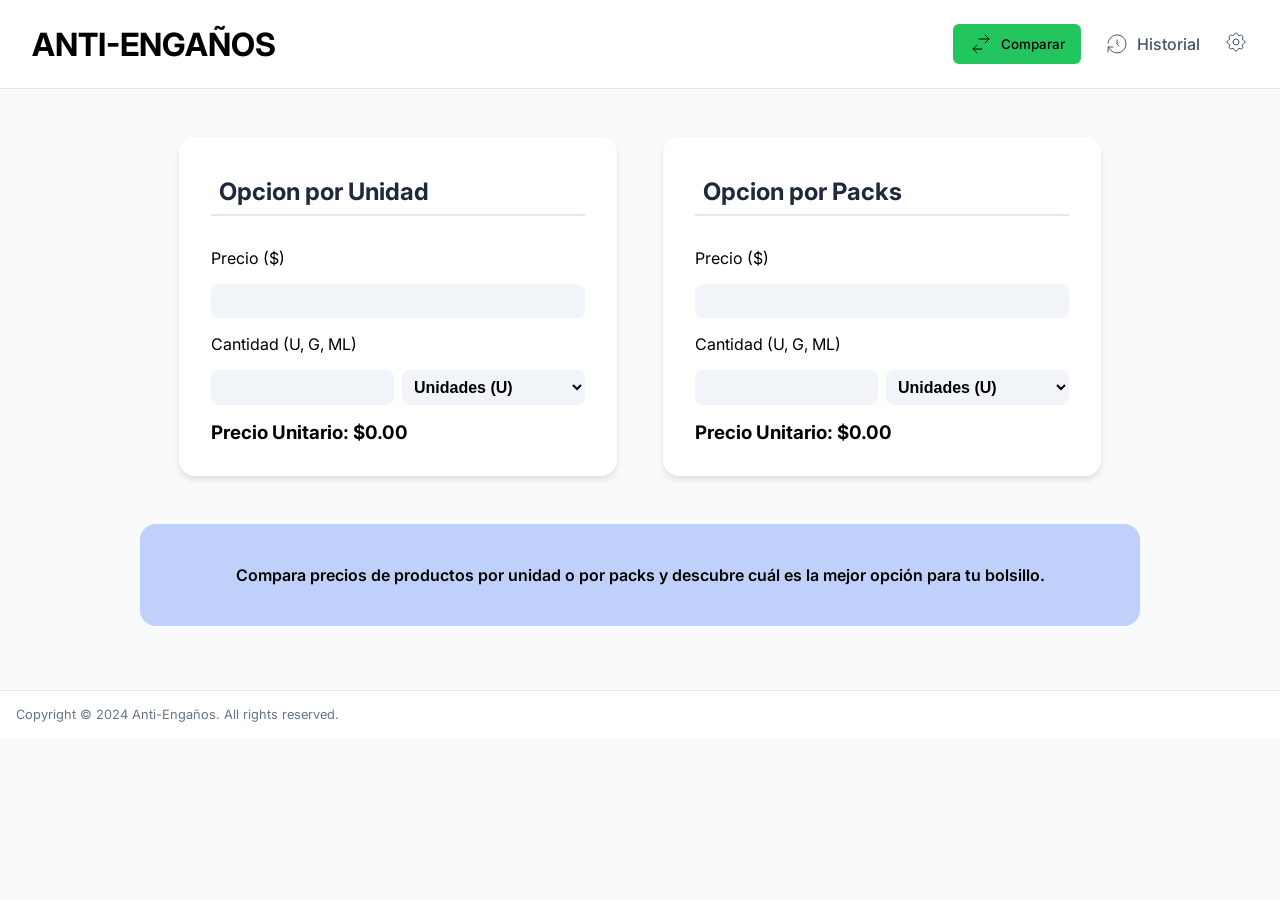
<file: page/index.html>
<!doctype html>
<html lang="en">
  <head>
    <meta charset="UTF-8" />
    <meta name="viewport" content="width=device-width, initial-scale=1.0" />
    <title>Anti-Engaños</title>

    <!--CSS-->
    <link rel="stylesheet" href="../styles/styles.css" />
    <!--FUENTE-->
    <link rel="preconnect" href="https://fonts.googleapis.com" />
    <link rel="preconnect" href="https://fonts.gstatic.com" crossorigin />
    <link
      href="https://fonts.googleapis.com/css2?family=Inter:ital,opsz,wght@0,14..32,100..900;1,14..32,100..900&display=swap"
      rel="stylesheet"
    />

    <script defer src="../app/app.js"></script>
  </head>
  <body>
    <!-- CABEZERA DE LA PÁGINA -->
    <header>
      <h1 class="titulo-principal">ANTI-ENGAÑOS</h1>
      <!-- BARRA DE NAVEGACIÓN -->
      <nav class="barra-nav">
        <ul>
          <li>
            <button href="#" class="boton-comparar">
              <svg
                xmlns="http://www.w3.org/2000/svg"
                width="24"
                height="24"
                viewBox="0 0 24 24"
                fill="none"
                stroke="currentColor"
                stroke-width="1"
                stroke-linecap="round"
                stroke-linejoin="round"
                class="icon icon-tabler icons-tabler-outline icon-tabler-switch-horizontal"
              >
                <path stroke="none" d="M0 0h24v24H0z" fill="none" />
                <path d="M16 3l4 4l-4 4" />
                <path d="M10 7l10 0" />
                <path d="M8 13l-4 4l4 4" />
                <path d="M4 17l9 0" />
              </svg>

              Comparar
            </button>
          </li>
          <li>
            <a href="#" class="enlace-historial">
              <svg
                xmlns="http://www.w3.org/2000/svg"
                width="24"
                height="24"
                viewBox="0 0 24 24"
                fill="none"
                stroke="currentColor"
                stroke-width="1"
                stroke-linecap="round"
                stroke-linejoin="round"
                class="icon icon-tabler icons-tabler-outline icon-tabler-history"
              >
                <path stroke="none" d="M0 0h24v24H0z" fill="none" />
                <path d="M12 8l0 4l2 2" />
                <path d="M3.05 11a9 9 0 1 1 .5 4m-.5 5v-5h5" />
              </svg>
              Historial</a
            >
          </li>
          <li>
            <a href="#"
              ><svg
                xmlns="http://www.w3.org/2000/svg"
                width="24"
                height="24"
                viewBox="0 0 24 24"
                fill="none"
                stroke="currentColor"
                stroke-width="1"
                stroke-linecap="round"
                stroke-linejoin="round"
                class="icon icon-tabler icons-tabler-outline icon-tabler-settings"
              >
                <path stroke="none" d="M0 0h24v24H0z" fill="none" />
                <path
                  d="M10.325 4.317c.426 -1.756 2.924 -1.756 3.35 0a1.724 1.724 0 0 0 2.573 1.066c1.543 -.94 3.31 .826 2.37 2.37a1.724 1.724 0 0 0 1.065 2.572c1.756 .426 1.756 2.924 0 3.35a1.724 1.724 0 0 0 -1.066 2.573c.94 1.543 -.826 3.31 -2.37 2.37a1.724 1.724 0 0 0 -2.572 1.065c-.426 1.756 -2.924 1.756 -3.35 0a1.724 1.724 0 0 0 -2.573 -1.066c-1.543 .94 -3.31 -.826 -2.37 -2.37a1.724 1.724 0 0 0 -1.065 -2.572c-1.756 -.426 -1.756 -2.924 0 -3.35a1.724 1.724 0 0 0 1.066 -2.573c-.94 -1.543 .826 -3.31 2.37 -2.37c1 .608 2.296 .07 2.572 -1.065"
                />
                <path d="M9 12a3 3 0 1 0 6 0a3 3 0 0 0 -6 0" /></svg
            ></a>
          </li>
        </ul>
      </nav>
    </header>
    <main>
      <!-- SECCIÓN PRINCIPAL DE LA PÁGINA -->
      <section class="comparadores">
        <article class="opcionA">
          
          <div class="tarjeta-a">
            <h2>Opcion por Unidad</h2>
            <label for="precio-a">Precio ($)</label>
            <input type="number" id="precio-a" />
            <label for="cantidad-a">Cantidad (U, G, ML)</label>
            <div class="input-container">
              <input type="number" id="cantidad-a" />
              <select id="selector-a">
                <option value="unidades">Unidades (U)</option>
                <option value="gramos">Gramos (G)</option>
                <option value="mililitros">Mililitros (ML)</option>
              </select>
            </div>
            <div class="precio-unitario-a">
              <h3>Precio Unitario: $0.00</h3>
            </div>
          </div>
        </article>
        <article class="opcionB">
          
          <div class="tarjeta-b">
            <h2>Opcion por Packs</h2>
            <label for="precio-b">Precio ($)</label>
            <input type="number" id="precio-b" />
            <label for="cantidad-b">Cantidad (U, G, ML)</label>
            <div class="input-container">
              <input type="number" id="cantidad-b" />
              <select id="selector-b">
                <option value="unidades">Unidades (U)</option>
                <option value="gramos">Gramos (G)</option>
                <option value="mililitros">Mililitros (ML)</option>
              </select>
            </div>
            <div class="precio-unitario-b">
              <h3>Precio Unitario: $0.00</h3>
            </div>
          </div>
        </article>
      </section>
      <!-- SECCIÓN DECORATIVA -->
      <div class="text-decorativo">
        <p>
          Compara precios de productos por unidad o por packs y descubre cuál es
          la mejor opción para tu bolsillo.
        </p>
      </div>
    </main>
    <!-- PIE DE PÁGINA -->
    <footer>
      <small>Copyright © 2024 Anti-Engaños. All rights reserved.</small>
    </footer>
  </body>
</html>
</file>
<file: styles/styles.css>
/*RESET DE ESTILOS*/
*{
    margin: 0;
    padding: 0;
    box-sizing: border-box;
}

/*ESTILOS GENERALES*/
body{
    font-family: 'Inter', sans-serif;
    background-color: #f8fafc;
}

/*ESTILOS HEADER*/
header{
    display: flex;
    justify-content: space-between;
    align-items: center;


    padding: 1.5rem 2rem;
    background-color: #ffffff;
    border-bottom: 1px solid #e2e8f0;
}
.barra-nav{
    display:flex;
    align-items: center;

}

ul{
    display:flex;
    gap: 1.5rem;
    list-style: none;

    align-items: center;
}

a{
    color: #475569;
    text-decoration: none;
    font-weight: 500;

}

.boton-comparar{
    display: flex;
    align-items: center;
    gap: 0.5rem;




    padding: 0.5rem 1rem;
    background-color: #22C55E;
    border: none;
    border-radius: 6px;

    font-family: inherit;
    font-weight: 500;
}

.enlace-historial{
    display: flex;
    align-items: center;
    gap: 0.5rem;
}




/*ESTILOS COMPARADORES*/



.comparadores{
    display: flex;
    justify-content: space-around;
    align-items: stretch;


    max-width: 1000px;
    margin: 2rem auto;
    padding: 1rem;
}

.input-container{
    display:flex;
    gap: 0.5rem;
    flex: 1;

}

/*ESTILOS COMPARADOR A y B*/

.tarjeta-a{
    display: flex;
    flex-direction: column;
    gap: 1rem;
    padding: 1rem;
    flex:1;

    background-color: #ffffff;
    border-radius: 16px;
    padding: 2rem;
    box-shadow: 0 4px 6px rgba(0, 0, 0, 0.1);
}

.tarjeta-b{
    display: flex;
    flex-direction: column;
    gap: 1rem;
    padding: 1rem;
    flex:1;
    background-color: #ffffff;
    border-radius: 16px;
    padding: 2rem;
    box-shadow: 0 4px 6px rgba(0, 0, 0, 0.1);

}
.tarjeta-b h2, .tarjeta-a h2{
    color: #1e293b;
    padding: 0.5rem;
    margin-bottom: 1rem;
    border-bottom: 2px solid #e2e8f0;
}

input, select{
    padding:0.5rem;
    width: 100%;

    border: none;
    background-color: #F1F5F9;
    font-size: 1rem;
    font-weight: 600;
    border-radius: 8px;


}


/*Estilo de texto*/
.text-decorativo{
    padding: 1.55rem;
    text-align: center;
    background-color: #bfd1fa;
    color: black;

    max-width: 1000px;
    margin: 0 auto;
    border-radius: 16px;
}

.text-decorativo p{
    padding: 1rem;
    font-weight: 600;
}


/*ESTILOS Footer*/

footer{
    display:flex;
    justify-content: space-between;
    margin: 4rem  auto;
    padding: 1rem;
    border-top: 1px solid #e2e8f0;
    width: 100%;

    background-color: #ffffff;
}

footer small{
    font-size: 0.8rem;
    color: #64748b;
}
</file>
